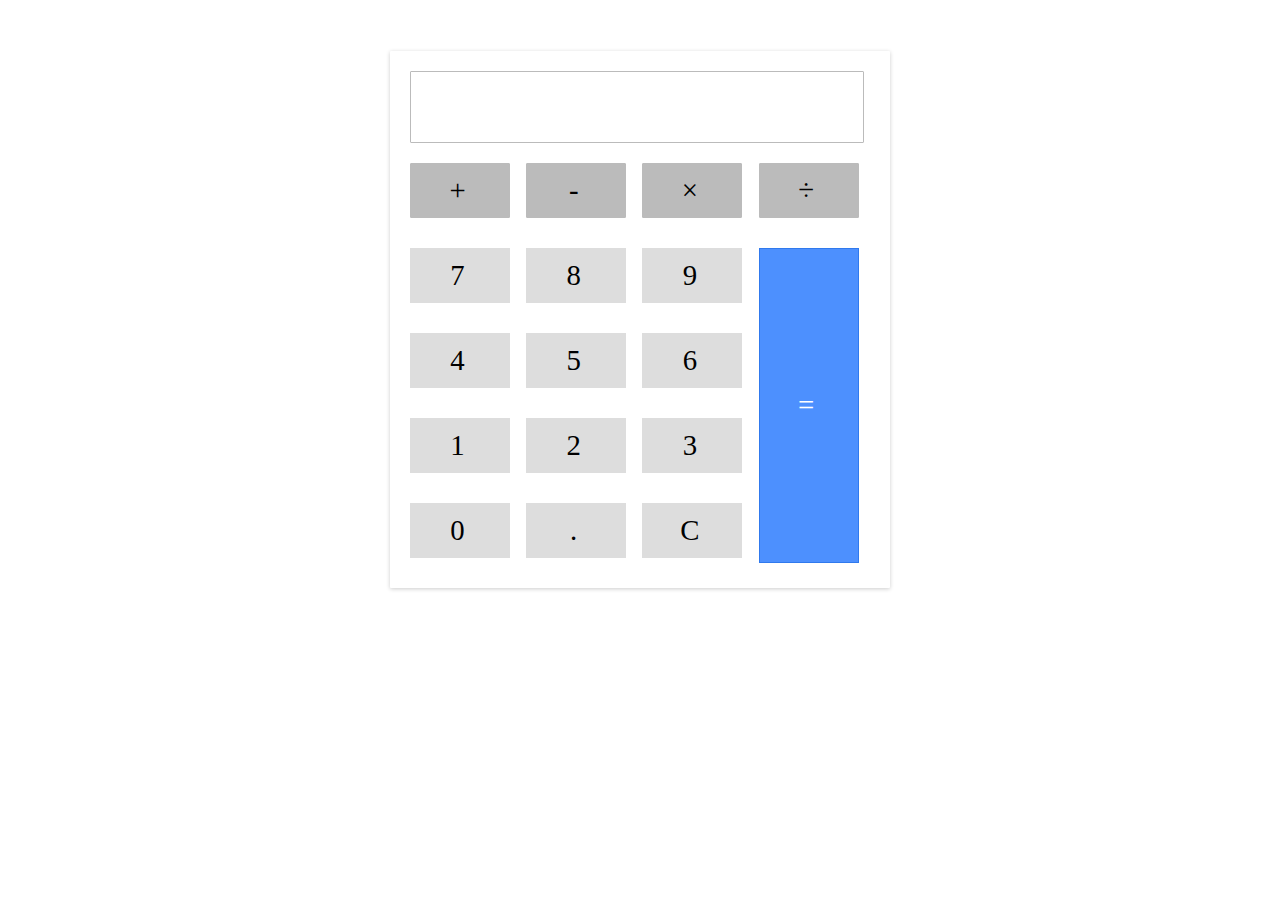
<file: calculator/index.html>
<!DOCTYPE html>
<html lang="en">
<head>
  <meta charset="UTF-8">
  <meta http-equiv="X-UA-Compatible" content="IE=edge">
  <meta name="viewport" content="width=device-width, initial-scale=1.0">
  <title>Calculator</title>
  <link rel="stylesheet" href="style.css">
</head>
<body>

  <div class="calculator">
    <div class="input" id="input"></div>
    <div class="buttons">
      <div class="operators">
        <div>+</div>
        <div>-</div>
        <div>&times;</div>
        <div>&divide;</div>
      </div>
      <div class="leftPanel">
        <div class="numbers">
          <div>7</div>
          <div>8</div>
          <div>9</div>
        </div>
        <div class="numbers">
          <div>4</div>
          <div>5</div>
          <div>6</div>
        </div>
        <div class="numbers">
          <div>1</div>
          <div>2</div>
          <div>3</div>
        </div>
        <div class="numbers">
          <div>0</div>
          <div>.</div>
          <div id="clear">C</div>
        </div>
      </div>
      <div class="equal" id="result">=</div>
    </div>
  </div>
  <script src="app.js"></script>
</body>
</html>
</file>
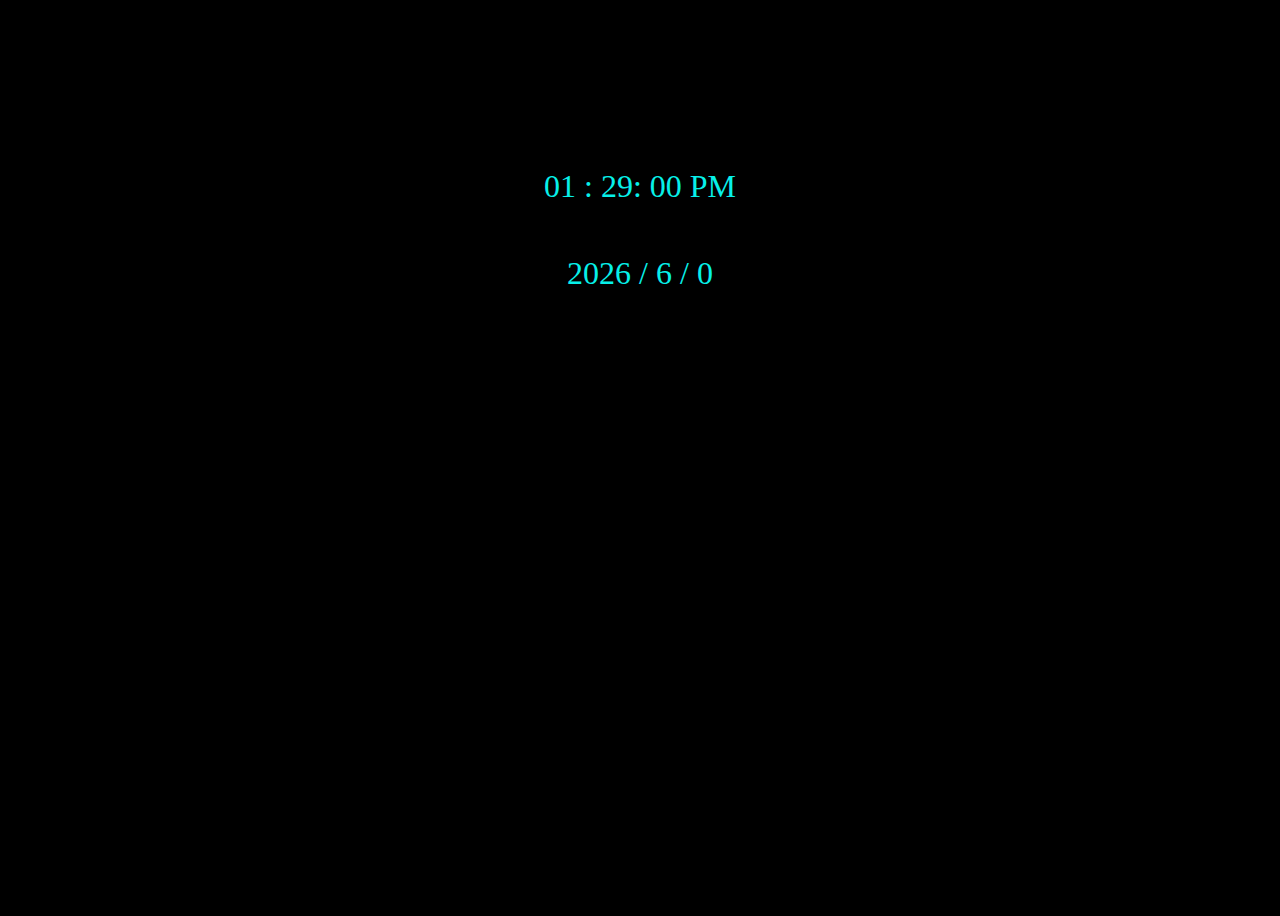
<file: digital_clock/index.html>
<!DOCTYPE html>
<html lang="en">
<head>
  <meta charset="UTF-8">
  <meta http-equiv="X-UA-Compatible" content="IE=edge">
  <meta name="viewport" content="width=device-width, initial-scale=1.0">
  <title>Digital Clock</title>
  <link rel="stylesheet" href="style.css">
</head>
<body>
  <div class="wrapper">
    <div id="time"></div>
    <div id="dayTime"></div>
  </div>

  <script src="app.js"></script>
</body>
</html>
</file>
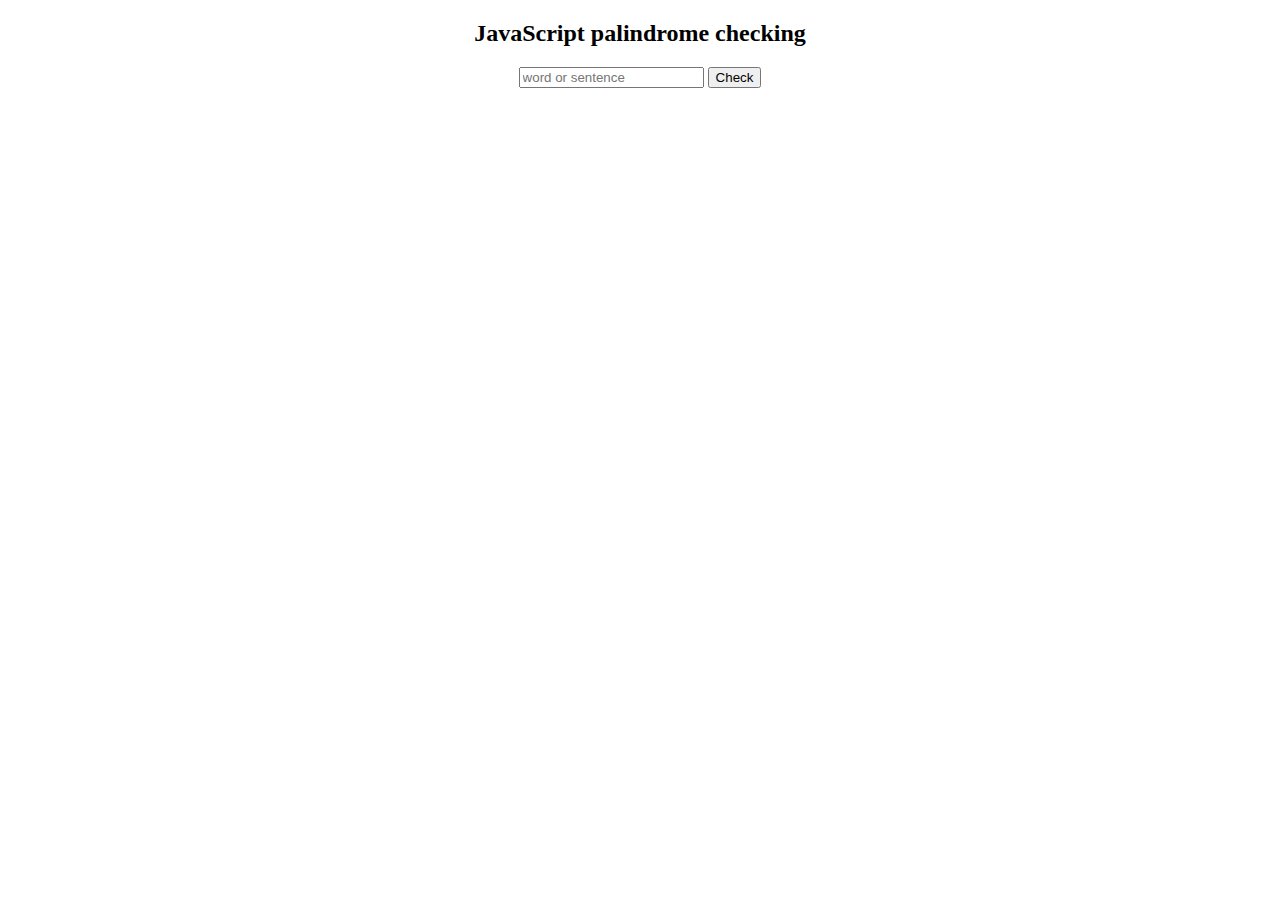
<file: Palindrome/index.html>
<!DOCTYPE html>
<html lang="en">
<head>
  <meta charset="UTF-8">
  <meta http-equiv="X-UA-Compatible" content="IE=edge">
  <meta name="viewport" content="width=device-width, initial-scale=1.0">
  <title>Palindrome Checking</title>
  <link rel="stylesheet" href="style.css">
</head>
<body>
  <h2>JavaScript palindrome checking</h2>
  <input type="text" id="inputValue" placeholder="word or sentence">
  <button id="checkBtn">Check</button>
  <div id="showResult">
    <ul id="resultList"></ul>
  </div>
  <script src="app.js"></script>
</body>
</html>
</file>
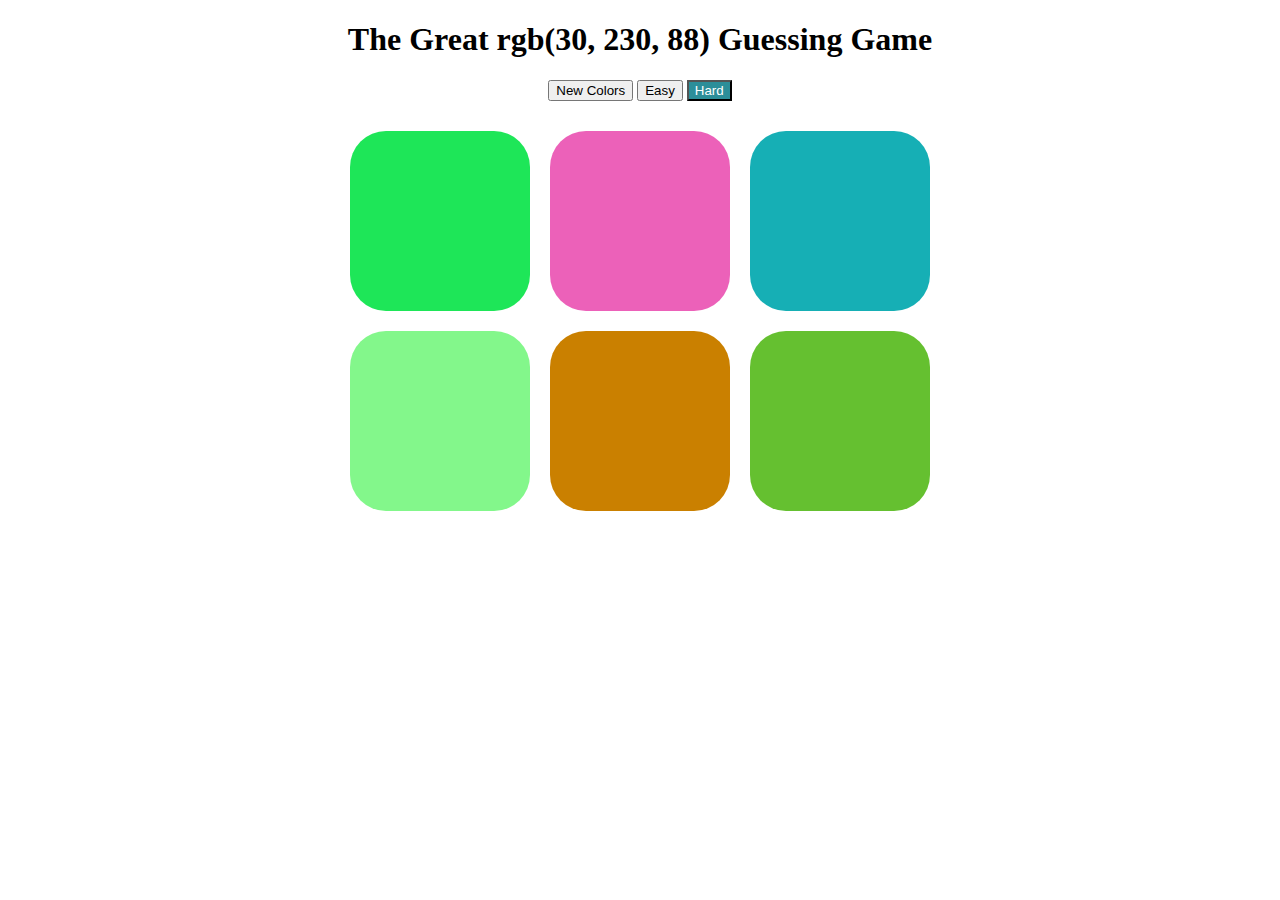
<file: RGB_game/index.html>
<!DOCTYPE html>
<html lang="en">
<head>
  <meta charset="UTF-8">
  <meta http-equiv="X-UA-Compatible" content="IE=edge">
  <meta name="viewport" content="width=device-width, initial-scale=1.0">
  <title>RGB game</title>
  <link rel="stylesheet" href="style.css">
</head>
<body>
  <h1>The Great <span id="color-display">RGB</span> Guessing Game</h1>
	<div id ="stripe">
		<button id="reset">New Colors</button>
		<span id="message"></span>
		<button class="mode">Easy</button>
		<button class="mode selected">Hard</button>
	</div>
	<div id="container">
		<div class="square"></div>
		<div class="square"></div>
		<div class="square"></div>
    <div class="square"></div>
		<div class="square"></div>
		<div class="square"></div>
	</div>
  <script src="app.js"></script>
</body>
</html>
</file>
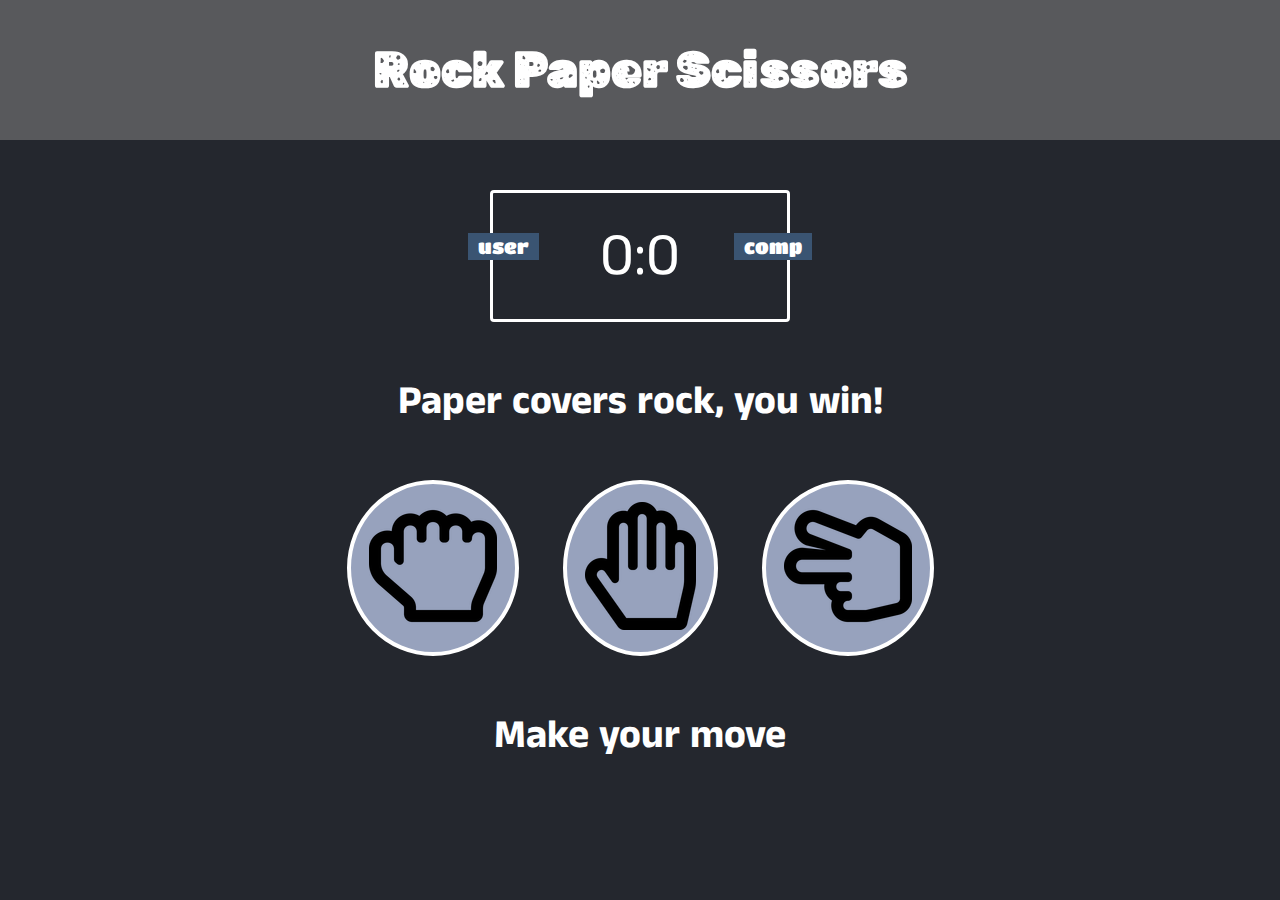
<file: Rock_Paper_Scissors/index.html>
<!DOCTYPE html>
<html lang="en">
<head>
  <meta charset="UTF-8">
  <meta http-equiv="X-UA-Compatible" content="IE=edge">
  <meta name="viewport" content="width=device-width, initial-scale=1.0">
  <title>Rock Paper Scissors</title>
  <link rel="stylesheet" href="style.css">
</head>
<body>
  <header>
    <h1> Rock Paper Scissors</h1>
  </header>

  <div class="score-board">
    <div id="user-label" class="badge">user</div>
    <div id="computer-label" class="badge">comp</div>
    <span id="user-score">0</span>:<span id="computer-score">0</span>
  </div>

  <div class="result">
    <p>Paper covers rock, you win!</p>
  </div>

  <div class="choices">
    <div class="choice" id="r">
      <img src="./asset/rock.ico" alt="">
    </div>
    <div class="choice" id="p">
      <img src="./asset/paper.ico" alt="">
    </div>
    <div class="choice" id="s">
      <img src="./asset/scissors.ico" alt="">
    </div>
  </div>

  <p id="action-message">Make your move</p>




  <script src="app.js"></script>
</body>
</html>
</file>
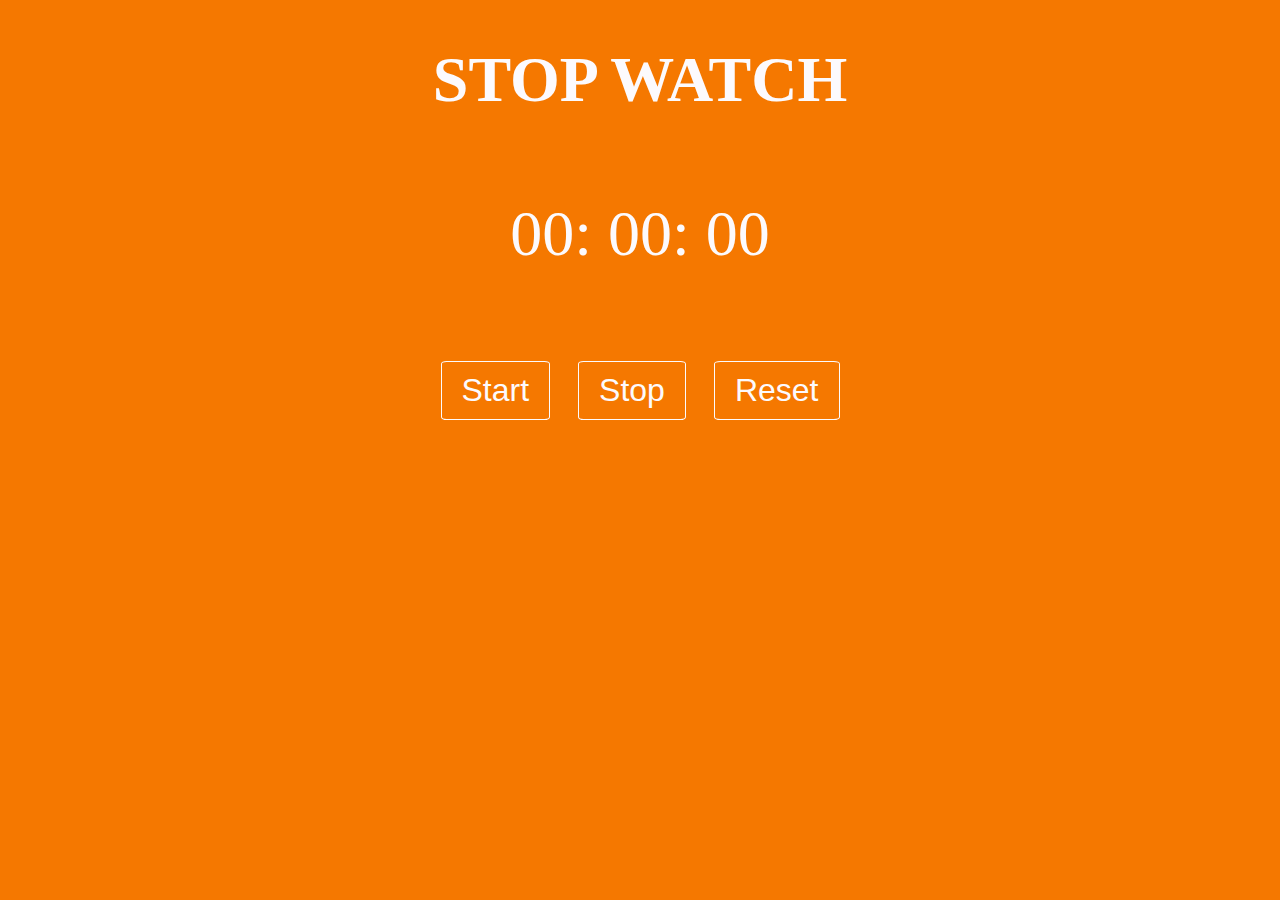
<file: stop_watch/index.html>
<!DOCTYPE html>
<html lang="en">
<head>
  <meta charset="UTF-8">
  <meta http-equiv="X-UA-Compatible" content="IE=edge">
  <meta name="viewport" content="width=device-width, initial-scale=1.0">
  <title>Stop Watch</title>
  <link rel="stylesheet" href="style.css">
</head>
<body>
  <div class="wapper">
    <div>
      <h1>STOP WATCH</h1>
      <p>
        <span id="mins">00</span>: 
        <span id="seconds">00</span>: 
        <span id="tens">00</span>
      </p>
      <button id="start">Start</button>
      <button id="stop">Stop</button>
      <button id="reset">Reset</button>
    </div>
  </div>
  <script src="app.js"></script>
</body>
</html>
</file>
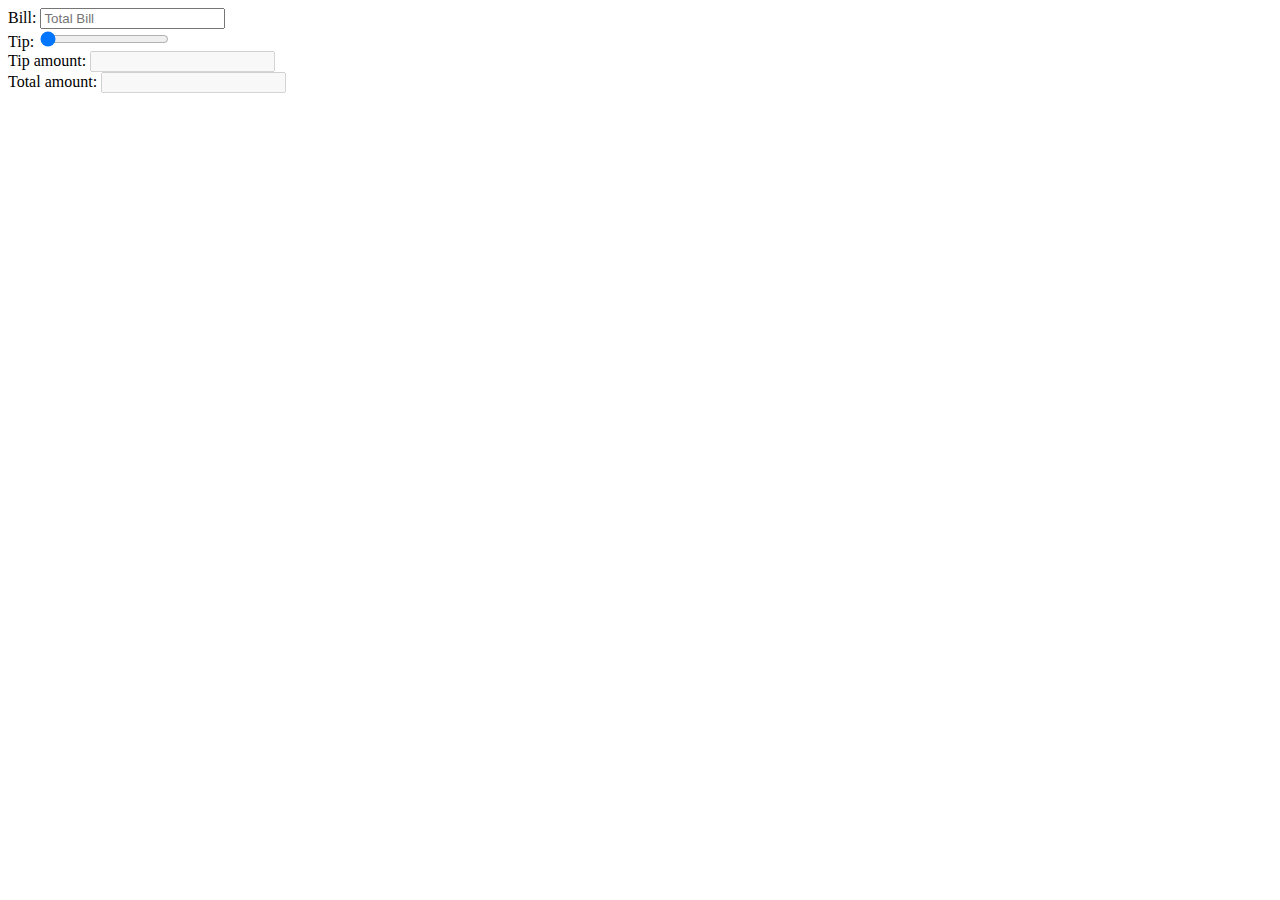
<file: tip_calculator/index.html>
<!DOCTYPE html>
<html lang="en">
<head>
  <meta charset="UTF-8">
  <meta http-equiv="X-UA-Compatible" content="IE=edge">
  <meta name="viewport" content="width=device-width, initial-scale=1.0">
  <title>Tip Caluculator</title>
  <link rel="stylesheet" href="style.css">
</head>
<body>
  <div id="tip-form">
    <label>Bill:</label>
    <input type="number" id="billTotal" placeholder="Total Bill">
    <br>
    <label for="">Tip:</label>
    <input type="range" id="tipInput" value="0">
    <span id="tipOutput"></span>
  </div>
  <div id="result">
    <span>Tip amount:</span>
    <input type="number" id="tipAmount" disabled>
    <br>
    <label>Total amount:</label>
    <input type="number" id="totalBillWithTip" disabled>
  </div>
    


  <script src="app.js"></script>
</body>
</html>
</file>
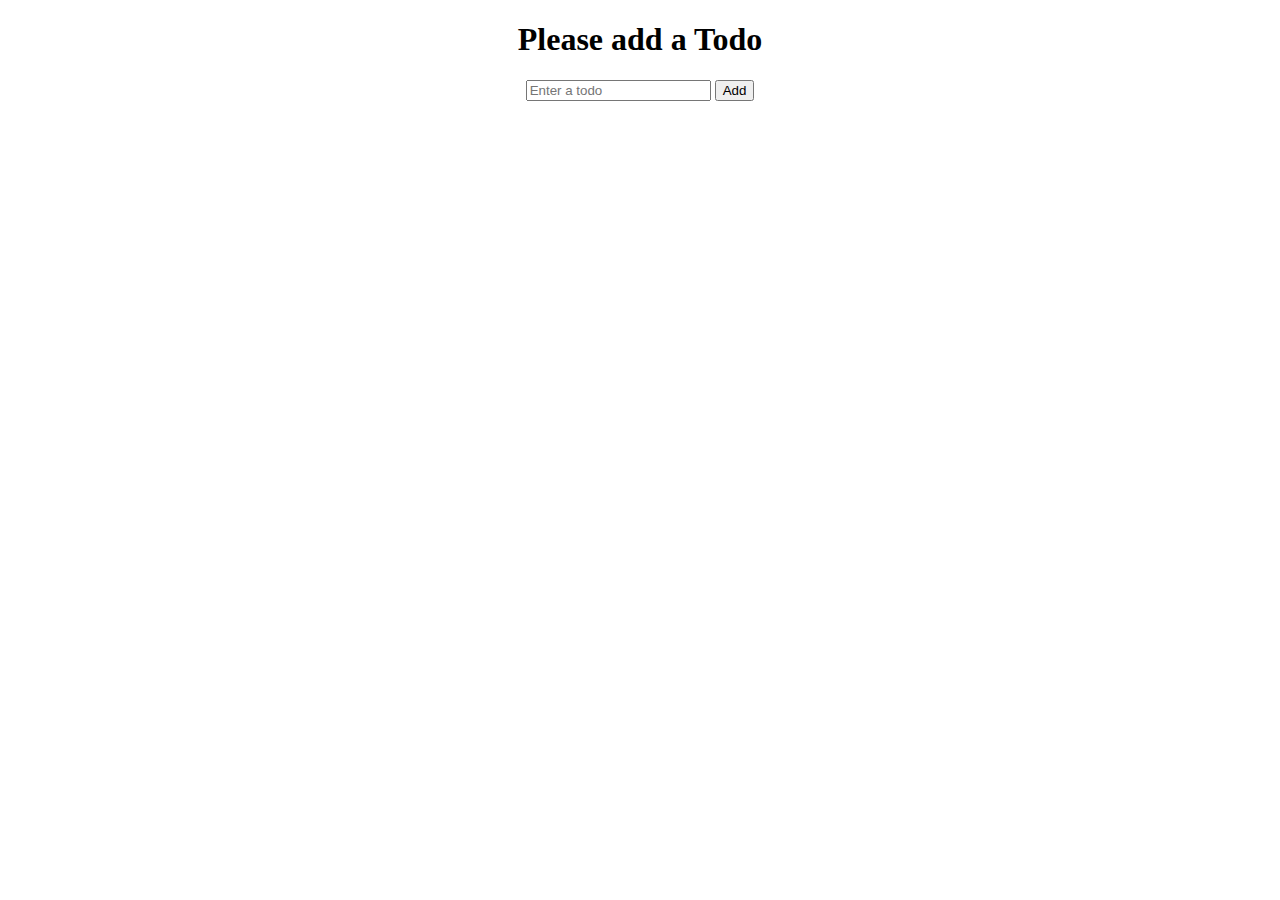
<file: todo_list/index.html>
<!DOCTYPE html>
<html lang="en">
<head>
  <meta charset="UTF-8">
  <meta http-equiv="X-UA-Compatible" content="IE=edge">
  <meta name="viewport" content="width=device-width, initial-scale=1.0">
  <title>Todo List</title>
  <link rel="stylesheet" href="style.css">
</head>
<body>

  <h1>Please add a Todo</h1>
  <div class="todo-head center">
    <input type="text" id="input-task" placeholder="Enter a todo">
    <button id="add-todo-btn">Add</button>
  </div>
  <div class="todos-body center">
    <ul id="todos" class="center"> </ul>
  </div>
  <script src="app.js"></script>
</body>
</html>
</file>
<file: calculator/style.css>
body{
  width: 500px;
  font-size: 1.8em;
  letter-spacing: 5px;
  margin: 4% auto;
}
.calculator{
  padding: 20px;
  box-shadow: 0px 1px 4px 0px rgba(0, 0, 0, 0.2);
  border-radius: 1px;
}
.input{
  border: solid 1px #bbb;
  border-radius: 1px;
  height: 60px;
  padding-right: 15px;
  padding-top: 10px;
  text-align: right;
  margin-right:6px;
  font-size: 2.5rem;
  overflow: auto;
}

.operators div{
  display: inline-block;
  border: solid 1px #bbb;
  border-radius: 1px;
  width: 78px;
  text-align: center;
  padding: 10px;
  margin: 20px 4px 10px 0;
  background-color: #bbb;
  cursor: pointer;
}
.operators div:active{
  font-weight: bold;
}
.leftPanel{
  display: inline-block;
}

.numbers div{
  display: inline-block;
  border: solid 1px #ddd;
  width: 78px;
  text-align: center;
  padding: 10px;
  margin: 20px 4px 10px 0;
  background-color: #ddd;
  cursor: pointer;
}
.number div:active{
  font-weight: bold;
}

div.equal{
  display: inline-block;
  border: solid 1px #3079ED;
  width: 17%;
  text-align: center;
  padding: 140px 10px;
  margin-top: 20px;
  vertical-align: top;
  cursor: pointer;
  color: #FFF;
  background-color: #4d90fe;
}

div.equal:active{
  font-weight: bold;
}
</file>
<file: digital_clock/style.css>
body{
  background-color: black;
  color:#07F0E9;
  text-align: center;
  justify-content: center;
  font-size: 2em;
  display: flex;
  height: 100vh;
}

.wrapper{
  margin: 60px;
}

#time{
  margin-top: 100px;
}

#dayTime{
  margin-top: 50px;
}
</file>
<file: Palindrome/style.css>
body{
  text-align: center;
}
.negativeResult{
  color: rgb(235, 110, 110);
}
</file>
<file: RGB_game/style.css>
body{
  text-align: center;
}

#container {
	max-width: 600px;
	margin: 0 auto;
	padding-top: 20px;

}
.square {
	width: 30%;
	background-color: white;
	padding-bottom: 30%;
	float: left;
	margin: 1.66%;
} 

.selected {
	background-color: #2C8E99;
	color: white;
}

.square {
	border-radius: 20%;
}
</file>
<file: Rock_Paper_Scissors/style.css>
@import url('https://fonts.googleapis.com/css2?family=Rubik+Moonrocks&display=swap');
@import url('https://fonts.googleapis.com/css2?family=Anek+Malayalam:wght@200&family=Rubik+Moonrocks&display=swap');
@import url('https://fonts.googleapis.com/css2?family=Anek+Malayalam:wght@200&family=Rubik+Moonrocks&family=Titan+One&display=swap');
*{
  margin: 0;
  padding: 0;
  box-sizing: border-box;  
}
body{
  background-color: #24272E;
}
header{
  background-color: #58595c;
  padding: 40px;
}

header > h1{
  color: white;
  text-align: center;
  font-size: 50px;
  font-family: 'Rubik Moonrocks', cursive;
}
.score-board{
  border: 3px solid white;
  border-radius: 4px;
  text-align: center;
  width:300px;
  margin: 50px auto;
  color: white;
  font-size: 60px;
  padding: 20px 20px;
  position: relative;
  font-family: 'Anek Malayalam', sans-serif;
}
.badge{
  background: #3a5472;
  color: white;
  font-size: 20px;
  padding: 2px 10px;
}

#user-label{
  position: absolute;
  top: 40px;
  left: -25px;
  font-family: 'Titan One', cursive;
}

#computer-label{
  position: absolute;
  top: 40px;
  right: -25px;
  font-family: 'Titan One', cursive;
}

.result{
  font-size: 40px;
  font-weight: bold;
  color: white;
}

.result > p{
  text-align: center;
  font-family: 'Anek Malayalam', sans-serif;
}
.choices{
  margin: 50px 0;
  text-align: center;
}

.choice{
  border: 4px solid white;
  border-radius: 50%;
  margin: 0 20px;
  padding: 18px;
  display: inline-block;
  transition: all 0.5s esae;
  background-color: #97a2bd;
}

img{
  color: white;

}

.choice:hover{
  cursor: pointer;
  background: #f0e9ee;
}

#action-message {
  text-align: center;
  color: white;
  font-family: 'Anek Malayalam', sans-serif;
  font-size: 40px;
  font-weight: bold;
  margin: 20px 0;
}


.green-glow{
  border: 4px solid greenyellow;
  box-shadow: 0 0 10px greenyellow;
}

.red-glow {
  border: 4px solid red;
  box-shadow: 0 0  10px red;
}

.gray-glow {
  border: 4px solid white;
  box-shadow: 0 0  10px white;
}
</file>
<file: stop_watch/style.css>
body{
  background-color: #F57800;
  color: #FCFAFD;
  font-size: 2em;
  text-align: center;
}
p{
  font-size: 2em;
  margin: 80px auto;
}

button{
  font-size: 1em;
  color: #FCFAFD;
  background-color: #F57800;
  border-radius: 5%;
  padding: 10px 20px;
  text-decoration: none;
  border: solid 1px #FCFAFD;
  margin: 10px;
}

button:hover{
  background-color: #FCFAFD;
  color:#F57800 ;
}
</file>
<file: tip_calculator/style.css>
.result{
  display: none;
}
</file>
<file: todo_list/style.css>
body{
  justify-content: center;
  align-items: center;
  text-align: center;
 
}
.todos-body{
  height: 600px;
  justify-content: center;
  align-items: center;
  text-align: center;
}
</file>
